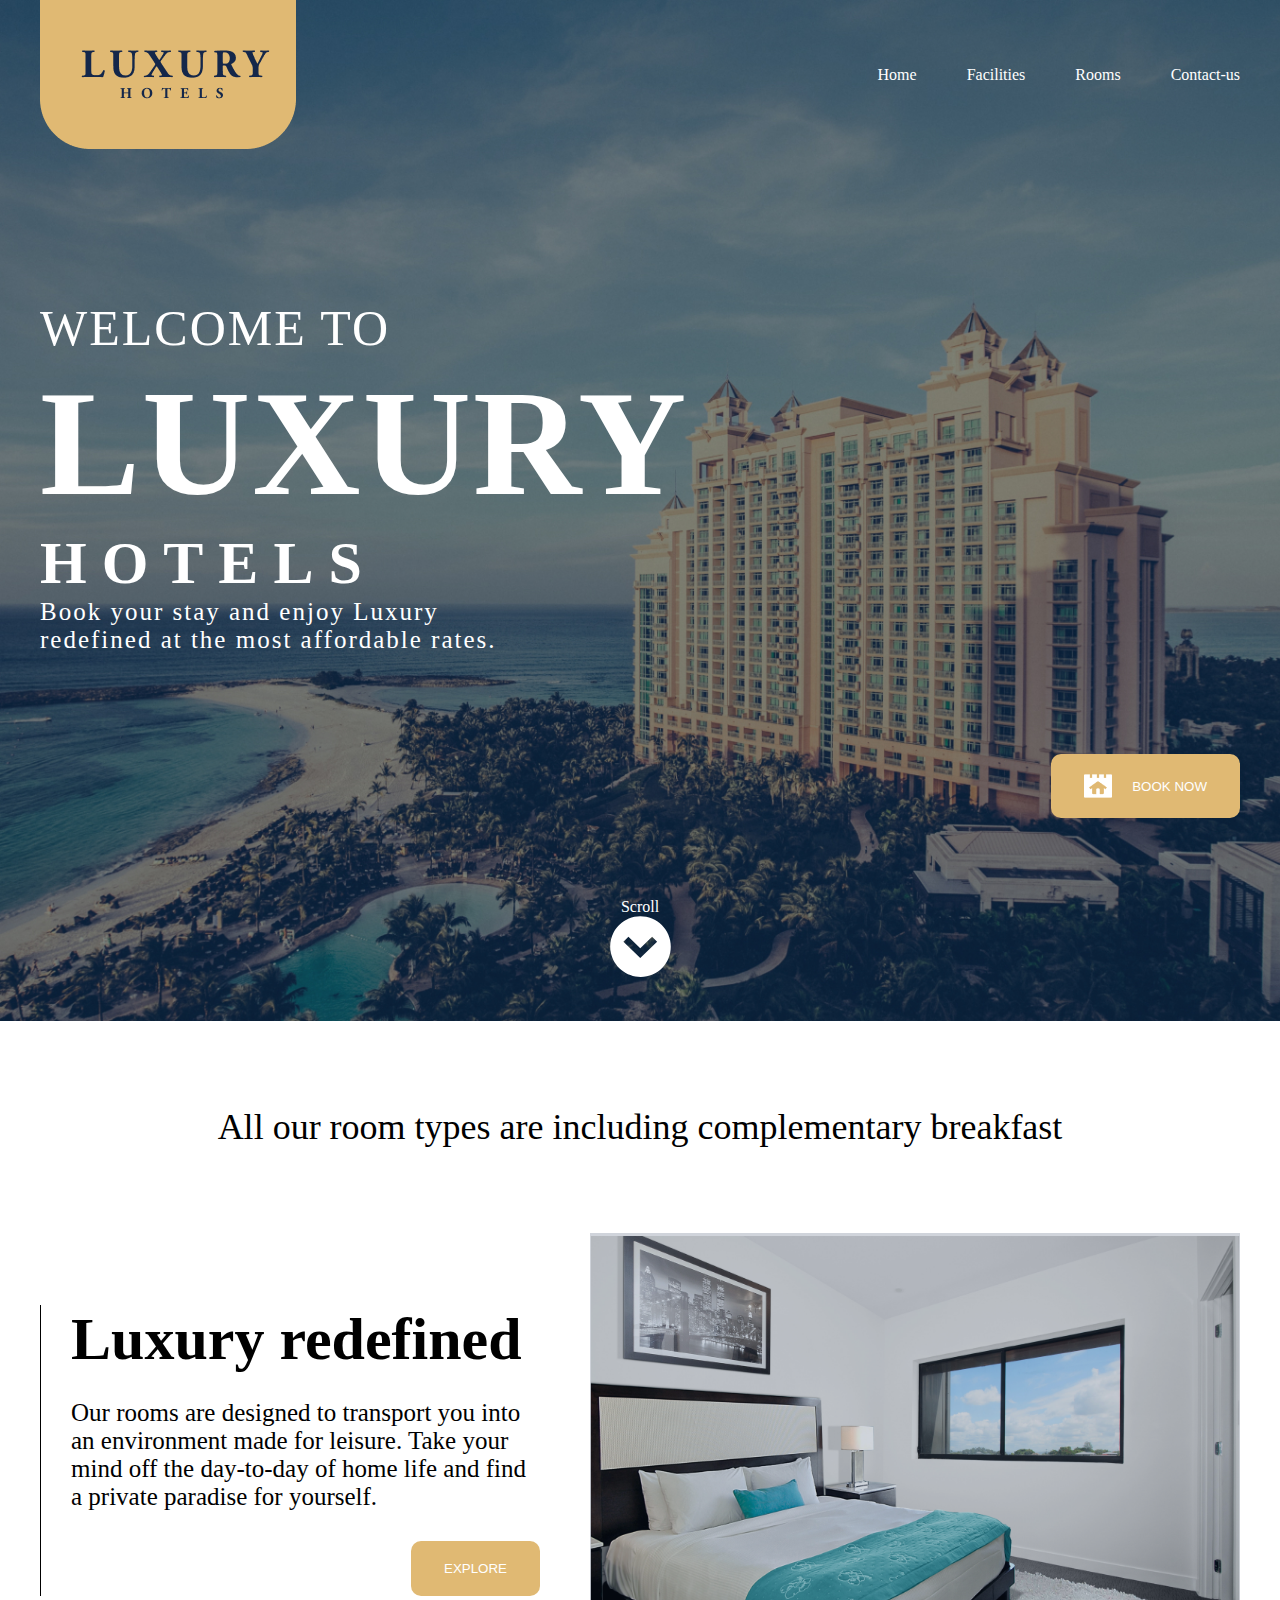
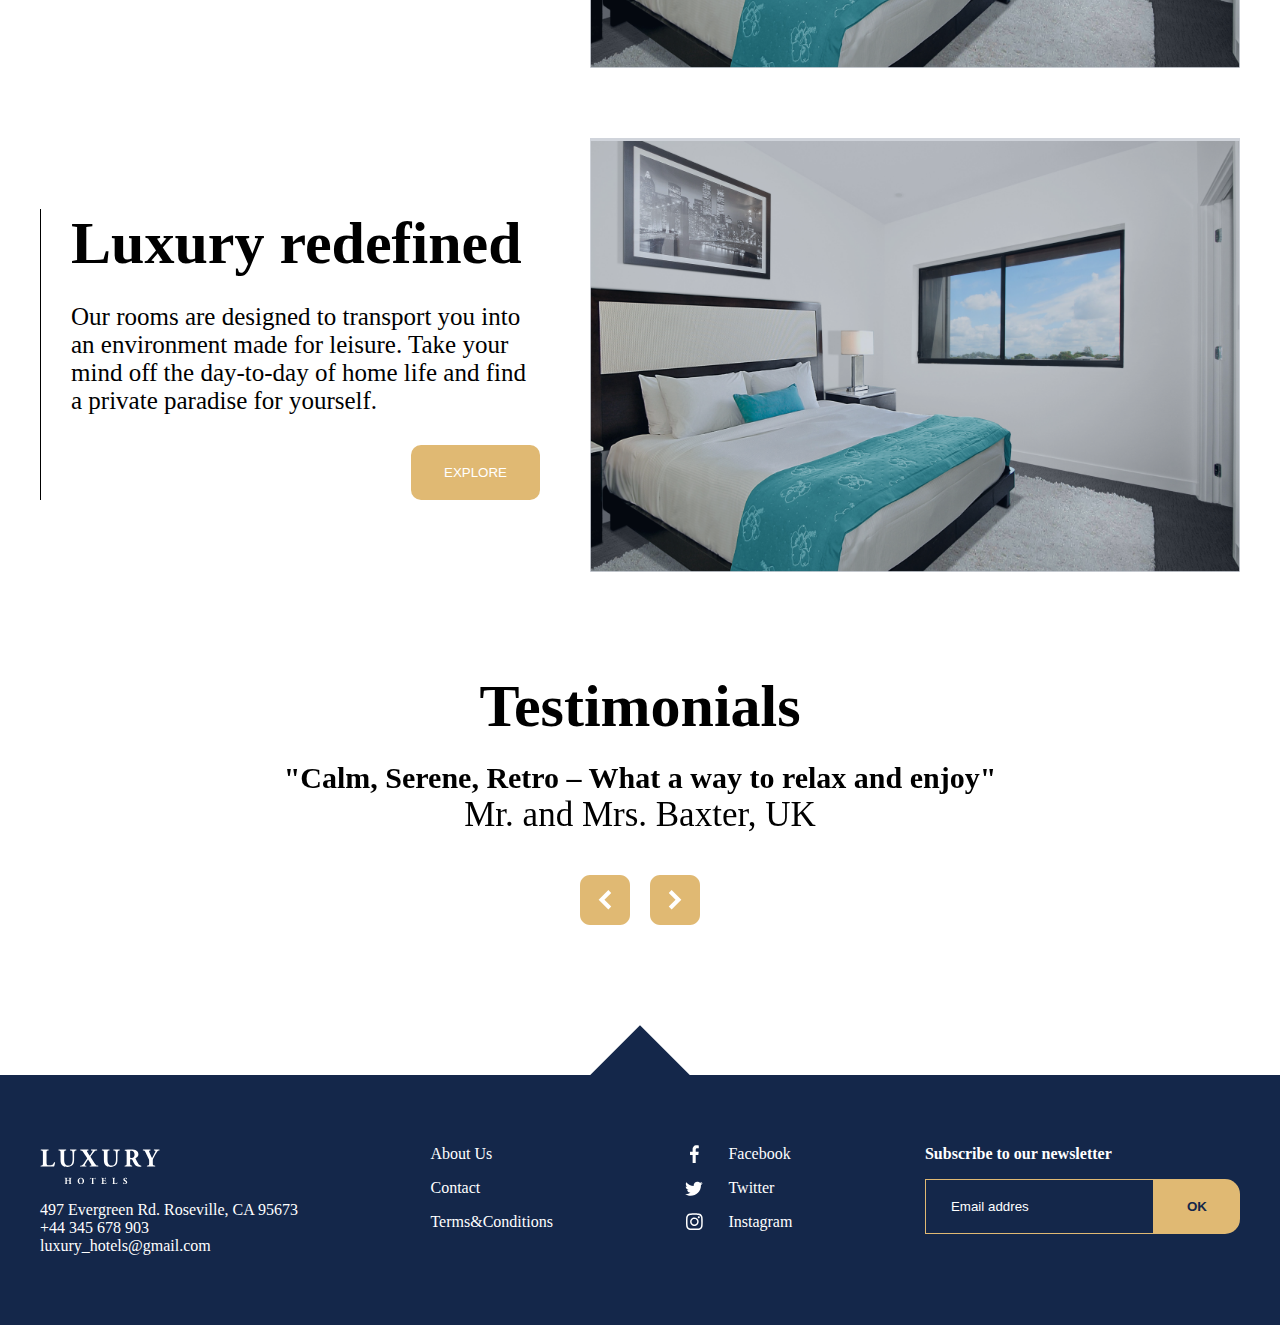
<file: index.html>
<!DOCTYPE html>
<html lang="en">

<head>
    <meta charset="UTF-8">
    <meta name="viewport" content="width=device-width, initial-scale=1.0">
    <title>Document</title>
    <link rel="stylesheet" href="https://cdn.jsdelivr.net/npm/swiper@11/swiper-bundle.min.css" />
    <link rel="stylesheet" href="style.css">
</head>

<body>



    <header class="header">
        <div class="container">
            <div class="wrap">

                <img src="./img/logo 2 (4).png" alt="">
                <div class="menu">
                    <a href="index.html">Home</a>
                    <a href="facilities.html">Facilities</a>
                    <a href="rooms.html">Rooms</a>
                    <a href="contact.html">Contact-us</a>
                </div>
            </div>

            <div class="box">
                <h2>WELCOME TO</h2>
                <h1>LUXURY</h1>
                <h3>HOTELS</h3>
                <p>Book your stay and enjoy Luxury <br> redefined at the most affordable rates.</p>
            </div>
            <div class="inner">
                <button class="btn">
                    <img src="./img/icon.home (2).png" alt="">
                    BOOK NOW
                </button>
                <div>

                    <p>Scroll</p>
                    <img src="./img/Subtraction 2 (1).svg" alt="">
                </div>



            </div>
        </div>
    </header>



    <section class="section">
        <div class="container">
            <h4 class="title1">All our room types are including complementary breakfast</h4>

            <div class="wrap1">
                <div class="box1">
                    <h3>Luxury redefined</h3>
                    <p>Our rooms are designed to transport
                        you into an environment made for leisure.
                        Take your mind off the day-to-day of home
                        life and find a private paradise for yourself.</p>
                    <button class="btn">EXPLORE</button>
                </div>
                <img src="./img/Group 83.png" alt="" class="img1">
            </div>


            <div class="wrap1">
                <div class="box1">
                    <h3>Luxury redefined</h3>
                    <p>Our rooms are designed to transport
                        you into an environment made for leisure.
                        Take your mind off the day-to-day of home
                        life and find a private paradise for yourself.</p>
                    <button class="btn">EXPLORE</button>
                </div>
                <img src="./img/Group 83.png" alt="" class="img1">
            </div>


        </div>
    </section>


    <section class="section2">
        <div class="container">
            <div class="wrap2">
                <h3>Testimonials</h3>

                <div class="swiper">

                    <div class="swiper-wrapper">

                        <div class="swiper-slide">
                            <h4>"Calm, Serene, Retro – What a way to relax and enjoy"</h4>
                            <p> Mr. and Mrs. Baxter, UK</p>
                        </div>


                        <div class="swiper-slide">
                            <h4>"Calm, Serene, Retro – What a way to relax and enjoy"</h4>
                            <p> Mr. and Mrs. Baxter, UK</p>
                        </div>


                        <div class="swiper-slide">
                            <h4>"Calm, Serene, Retro – What a way to relax and enjoy"</h4>
                            <p> Mr. and Mrs. Baxter, UK</p>
                        </div>




                    </div>

        

                </div>


                <div class="btns2">
                    <img class="swiper-button-prev" src="./img/Group 40.svg" alt="">
                    <img class="swiper-button-next" src="./img/Group 39.svg" alt="">
                </div>
            </div>
        </div>
    </section>

    <div class="icon">

    </div>
    <footer class="footer">
        <div class="container">
            <div class="footer-wrap">
                <div>
                    <img class="footer-logo" src="./img/Group 35.svg" alt="">
                    <p>497 Evergreen Rd. Roseville, CA 95673 <br>
                        +44 345 678 903 <br>
                        luxury_hotels@gmail.com</p>
                </div>

                <div>
                    <a href="">About Us</a>
                    <a href="">Contact</a>
                    <a href="">Terms&Conditions</a>
                </div>

                <div>
                    <a href=""><img src="./img/Path 38.svg" alt="">Facebook</a>
                    <a href=""><img src="./img/Path 39.svg" alt="">Twitter</a>
                    <a href=""><img src="./img/Path 40.svg" alt="">Instagram</a>
                </div>

                <div>
                    <b>Subscribe to our newsletter</b>

                    <form action="">
                        <input placeholder="Email addres" type="text">
                        <button class="btn">OK</button>
                    </form>

                </div>
            </div>
        </div>
    </footer>

    <script src="https://cdn.jsdelivr.net/npm/swiper@11/swiper-bundle.min.js"></script>
    <script src="script.js"></script>
</body>

</html>
</file>
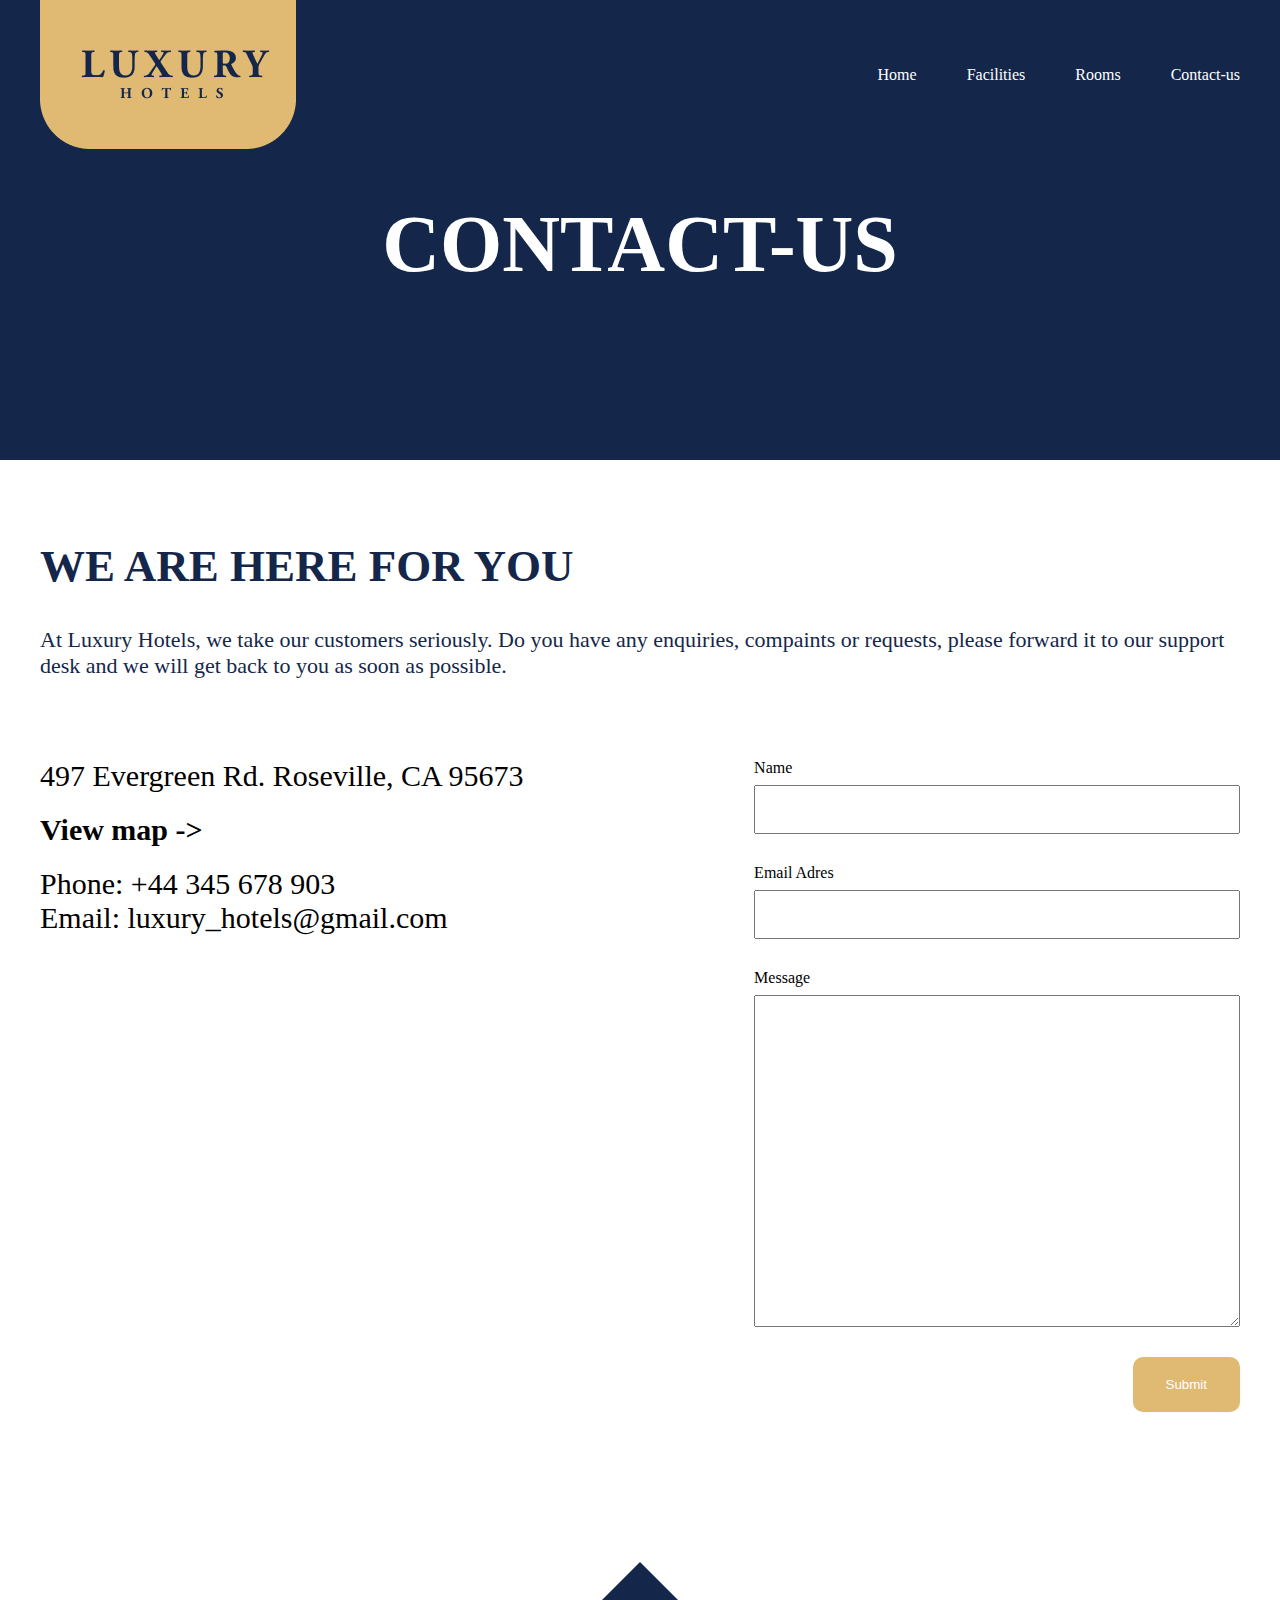
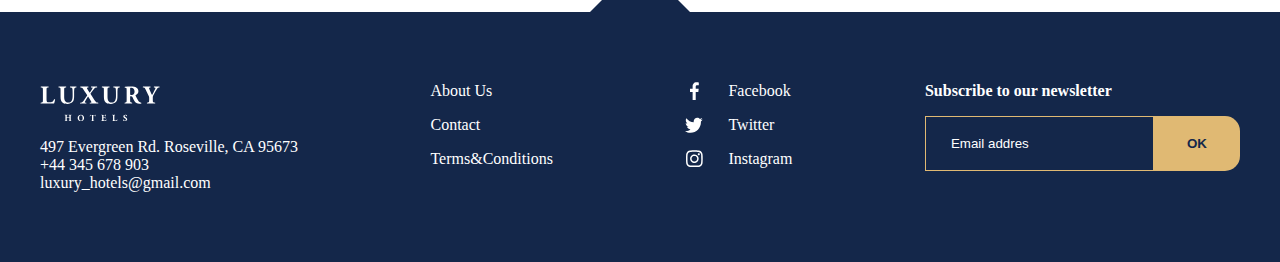
<file: contact.html>
<!DOCTYPE html>
<html lang="en">

<head>
    <meta charset="UTF-8">
    <meta name="viewport" content="width=device-width, initial-scale=1.0">
    <title>Document</title>
    <link rel="stylesheet" href="style.css">
</head>

<body>



    <header class="header header4">
        <div class="container">
            <div class="wrap">

                <img src="./img/logo 2 (4).png" alt="">
                <div class="menu">
                    <a href="index.html">Home</a>
                    <a href="facilities.html">Facilities</a>
                    <a href="rooms.html">Rooms</a>
                    <a href="contact.html">Contact-us</a>
                </div>
            </div>

            <h2 class="title">CONTACT-US</h2>
        </div>
    </header>


    <section class="for">
        <div class="container">
            <div class="face__title">
                <h2>WE ARE HERE FOR YOU</h2>
                <p>At Luxury Hotels, we take our customers seriously. Do you have any enquiries, compaints or requests,
                    please forward it to our support desk and we will get back to you as soon as possible.</p>
            </div>

            <div class="for__wrapper">
                <div class="for__box">
                    <p>497 Evergreen Rd. Roseville,
                        CA 95673</p>
                    <b>View map -></b>
                    <p>Phone: +44 345 678 903</p>
                    <p>Email: luxury_hotels@gmail.com</p>
                </div>
                <div class="for__form">
                    <p>Name</p>
                    <input type="text">
                    <p>Email Adres</p>
                    <input type="text">
                    <p>Message</p>
                    <textarea></textarea>
                  <button class="btn">Submit</button>
                </div>
                
            </div>
        </div>
    </section>



    <div class="icon">
    
    </div>

    <footer class="footer">
        <div class="container">
            <div class="footer-wrap">
                <div>
                    <img class="footer-logo" src="./img/Group 35.svg" alt="">
                    <p>497 Evergreen Rd. Roseville, CA 95673 <br>
                        +44 345 678 903 <br>
                        luxury_hotels@gmail.com</p>
                </div>

                <div>
                    <a href="">About Us</a>
                    <a href="">Contact</a>
                    <a href="">Terms&Conditions</a>
                </div>

                <div>
                    <a href=""><img src="./img/Path 38.svg" alt="">Facebook</a>       
                    <a href=""><img src="./img/Path 39.svg" alt="">Twitter</a>
                    <a href=""><img src="./img/Path 40.svg" alt="">Instagram</a>
                </div>

                <div>
                    <b>Subscribe to our newsletter</b>

                    <form action="">
                        <input placeholder="Email addres" type="text">
                        <button class="btn">OK</button>
                    </form>
                    
                </div>
            </div>
        </div>
    </footer>



</body>

</html>
</file>
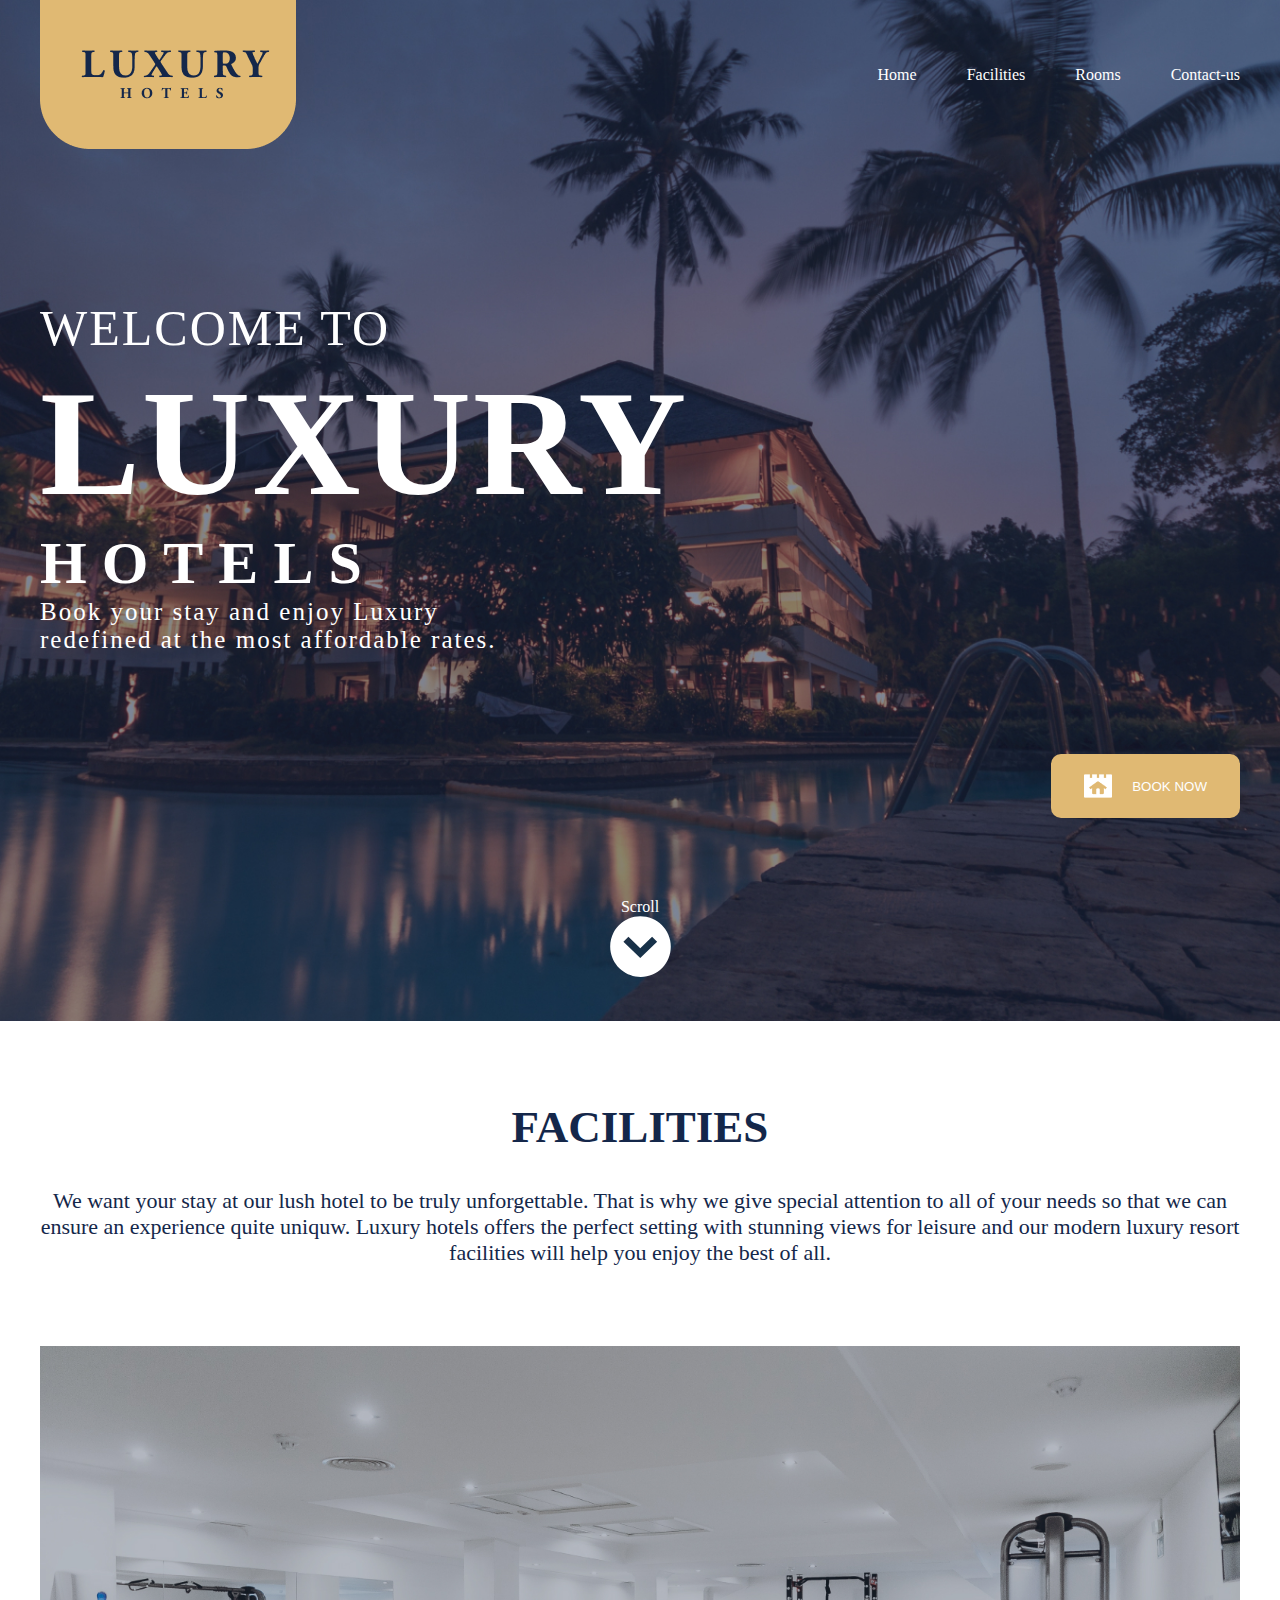
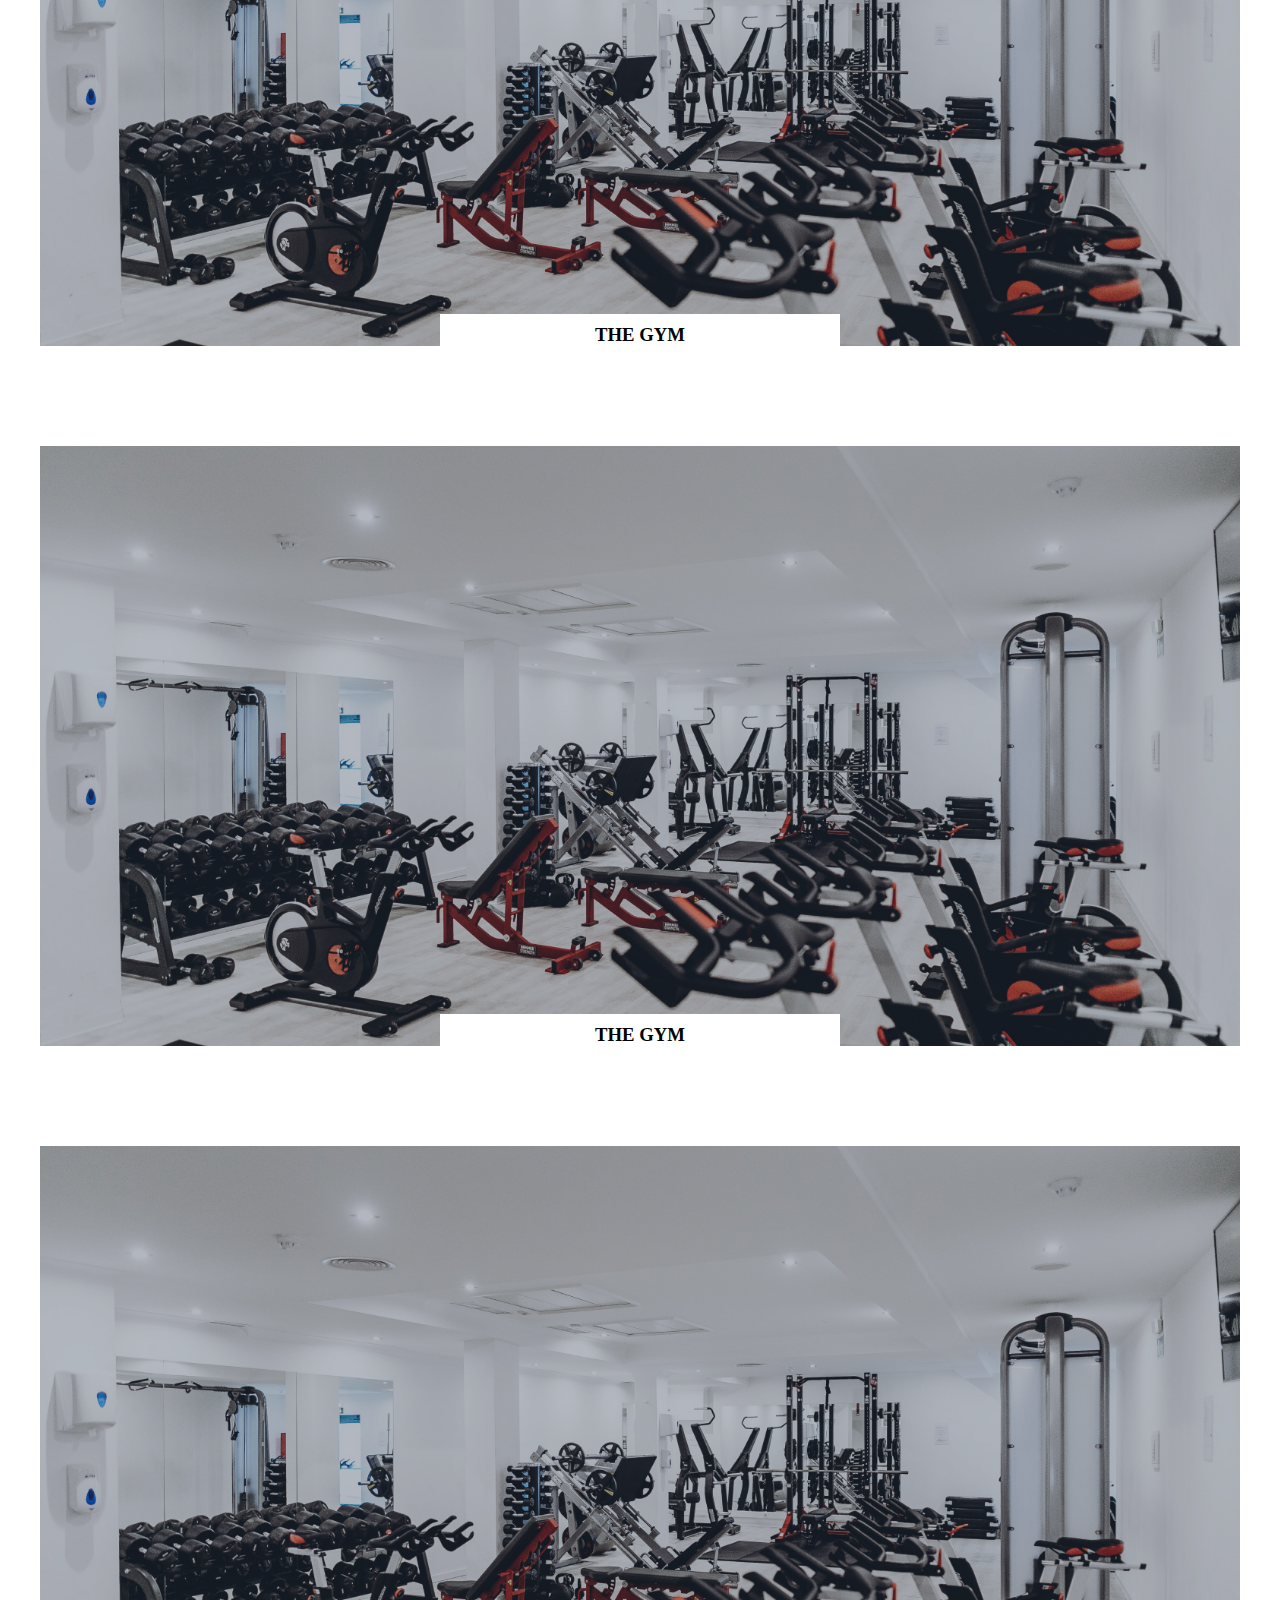
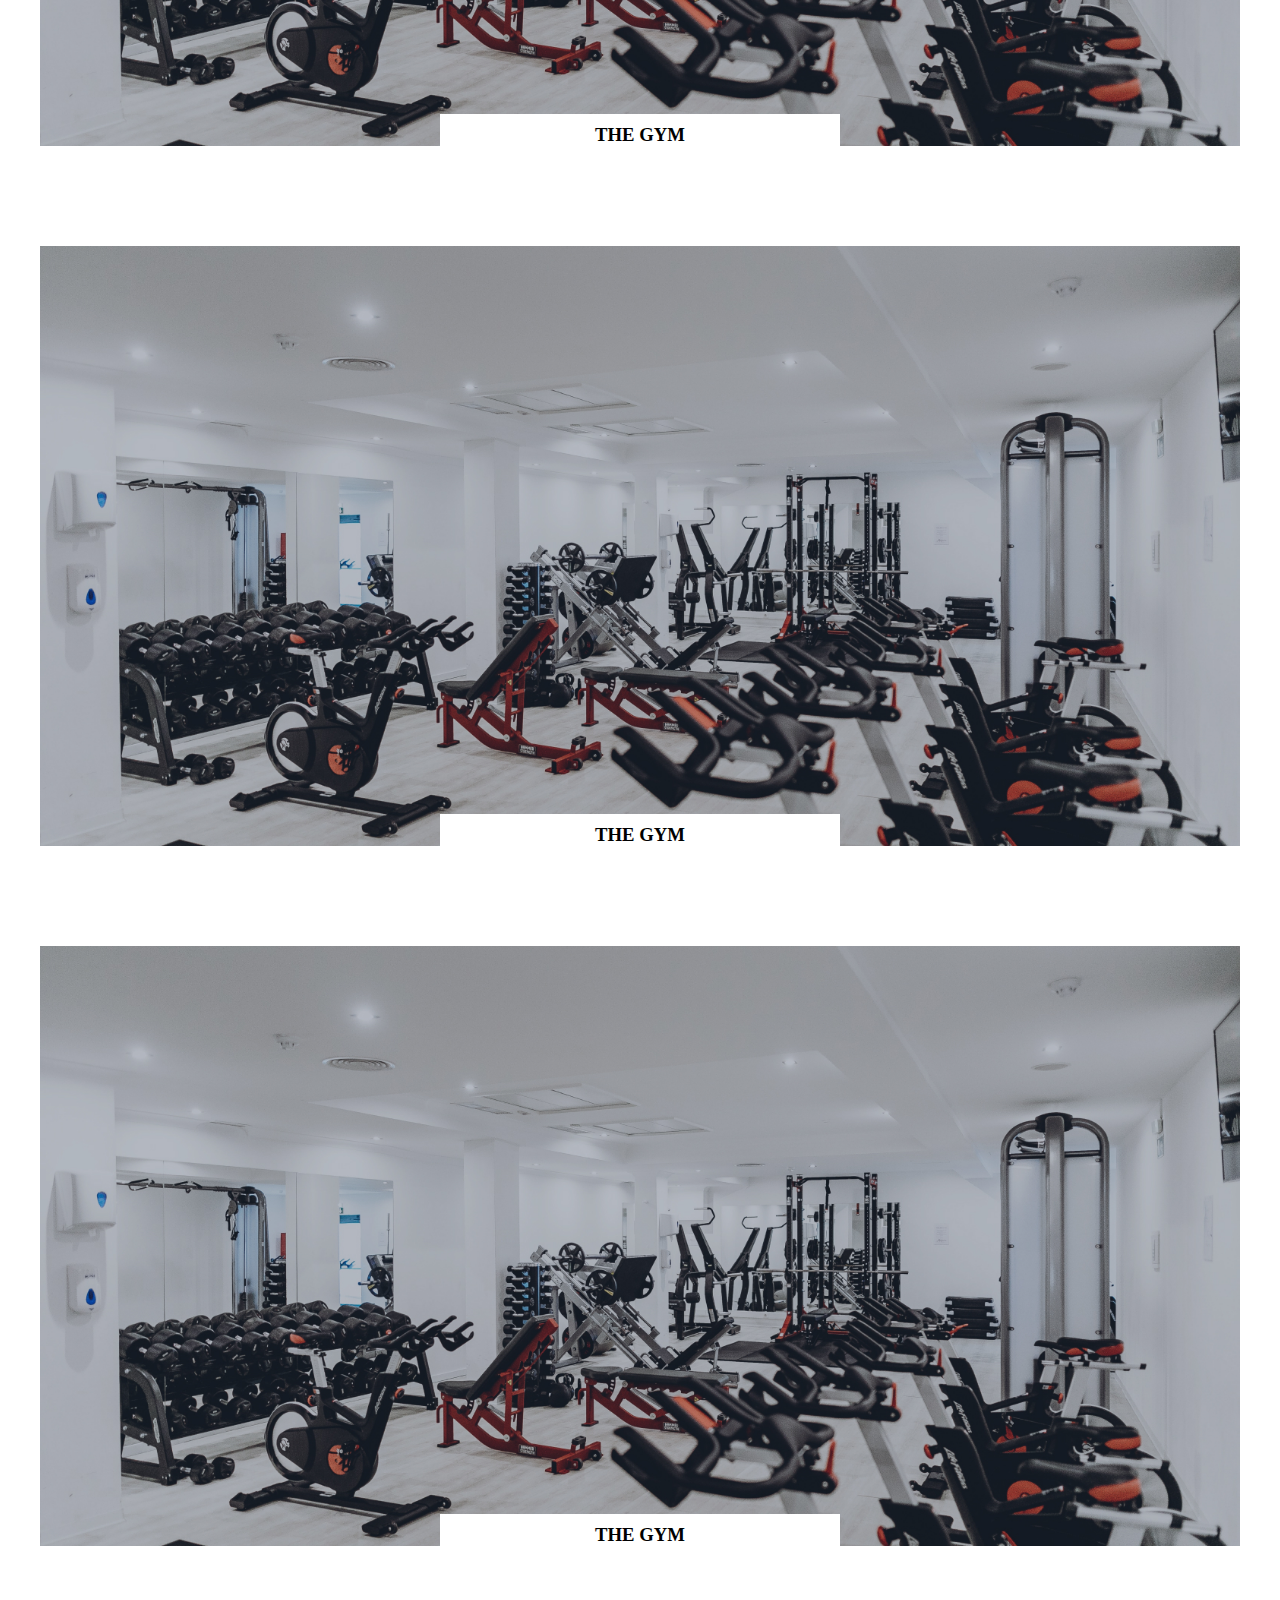
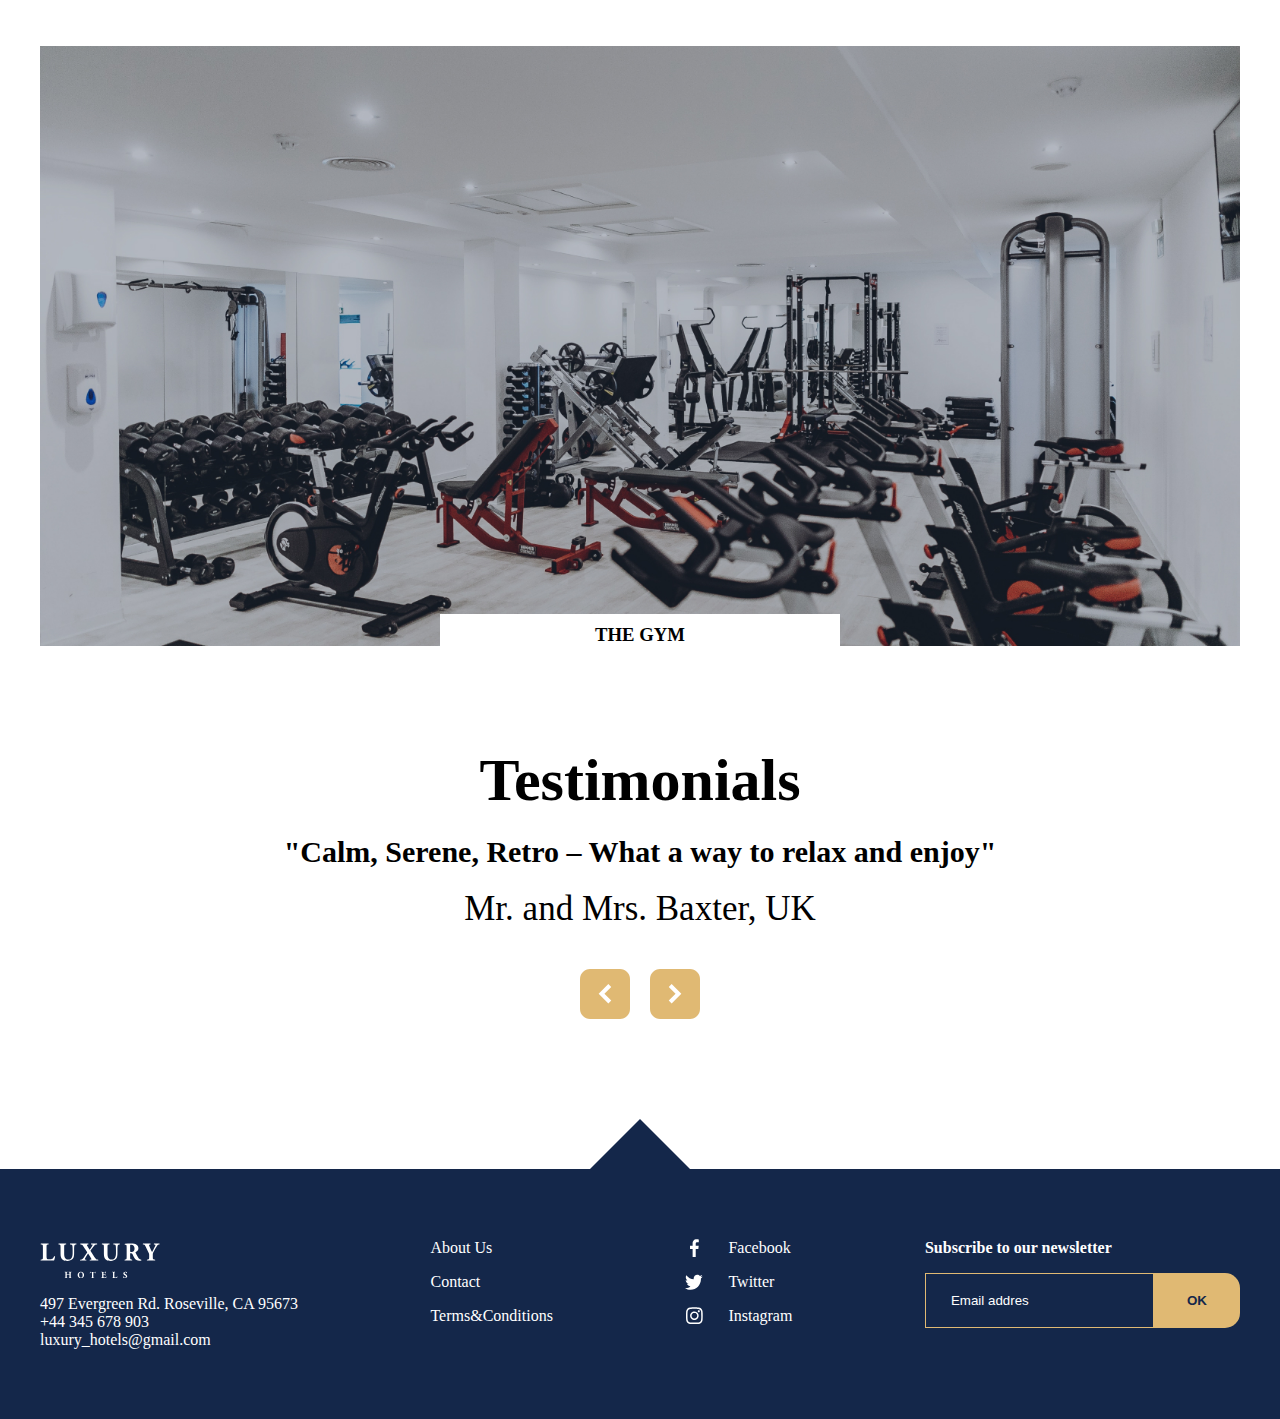
<file: facilities.html>
<!DOCTYPE html>
<html lang="en">
<head>
    <meta charset="UTF-8">
    <meta name="viewport" content="width=device-width, initial-scale=1.0">
    <title>Document</title>
    <link rel="stylesheet" href="style.css">
</head>
<body>




    <header class="header header2">
        <div class="container">
         <div class="wrap">
 
             <img src="./img/logo 2 (4).png" alt="">
             <div class="menu">
                <a href="index.html">Home</a>
                <a href="facilities.html">Facilities</a>
                <a href="rooms.html">Rooms</a>
                <a href="contact.html">Contact-us</a>
            </div>
         </div>
 
         <div class="box">
             <h2>WELCOME TO</h2>
             <h1>LUXURY</h1>
             <h3>HOTELS</h3>
             <p>Book your stay and enjoy Luxury <br> redefined at the most affordable rates.</p>
         </div>
         <div class="inner">
             <button class="btn">
                 <img src="./img/icon.home (2).png" alt="">
                 BOOK NOW
             </button>
             <div>
                 
                 <p>Scroll</p>
                 <img src="./img/Subtraction 2 (1).svg" alt="">
             </div>
             
 
             
         </div>
        </div>
     </header>




     <section class="face">
        <div class="container">
            <div class="face__title">
                <h2>FACILITIES</h2>
                <p>We want your stay at our lush hotel to be truly unforgettable.  That is why we give special attention to all of your needs so 
                    that we can ensure an experience quite uniquw. Luxury hotels offers the perfect setting with stunning views for leisure
                    and our modern luxury resort facilities will help you enjoy the best of all. </p>
            </div>

            <div class="face__wrapper">
                <div class="face__card">
                    <img src="./img/Group 42.jpg" alt="">
                    <h3>THE GYM</h3>
                </div>

                <div class="face__card">
                    <img src="./img/Group 42.jpg" alt="">
                    <h3>THE GYM</h3>
                </div>

                <div class="face__card">
                    <img src="./img/Group 42.jpg" alt="">
                    <h3>THE GYM</h3>
                </div>

                <div class="face__card">
                    <img src="./img/Group 42.jpg" alt="">
                    <h3>THE GYM</h3>
                </div>

                <div class="face__card">
                    <img src="./img/Group 42.jpg" alt="">
                    <h3>THE GYM</h3>
                </div>

                <div class="face__card">
                    <img src="./img/Group 42.jpg" alt="">
                    <h3>THE GYM</h3>
                </div>
            </div>
        </div>
     </section>

     <section class="section2">
        <div class="container">
            <div class="wrap2">
                <h3>Testimonials</h3>
                <h4>"Calm, Serene, Retro – What a way to relax and enjoy"</h4>
                <p> Mr. and Mrs. Baxter, UK</p>
                <div class="btns2">
                    <img src="./img/Group 40.svg" alt="">
                    <img src="./img/Group 39.svg" alt="">
                </div>
            </div>
        </div>
    </section>

    <div class="icon">
    
    </div>

    <footer class="footer">
        <div class="container">
            <div class="footer-wrap">
                <div>
                    <img class="footer-logo" src="./img/Group 35.svg" alt="">
                    <p>497 Evergreen Rd. Roseville, CA 95673 <br>
                        +44 345 678 903 <br>
                        luxury_hotels@gmail.com</p>
                </div>

                <div>
                    <a href="">About Us</a>
                    <a href="">Contact</a>
                    <a href="">Terms&Conditions</a>
                </div>

                <div>
                    <a href=""><img src="./img/Path 38.svg" alt="">Facebook</a>       
                    <a href=""><img src="./img/Path 39.svg" alt="">Twitter</a>
                    <a href=""><img src="./img/Path 40.svg" alt="">Instagram</a>
                </div>

                <div>
                    <b>Subscribe to our newsletter</b>

                    <form action="">
                        <input placeholder="Email addres" type="text">
                        <button class="btn">OK</button>
                    </form>
                    
                </div>
            </div>
        </div>
    </footer>




  

</body>
</html>
</file>
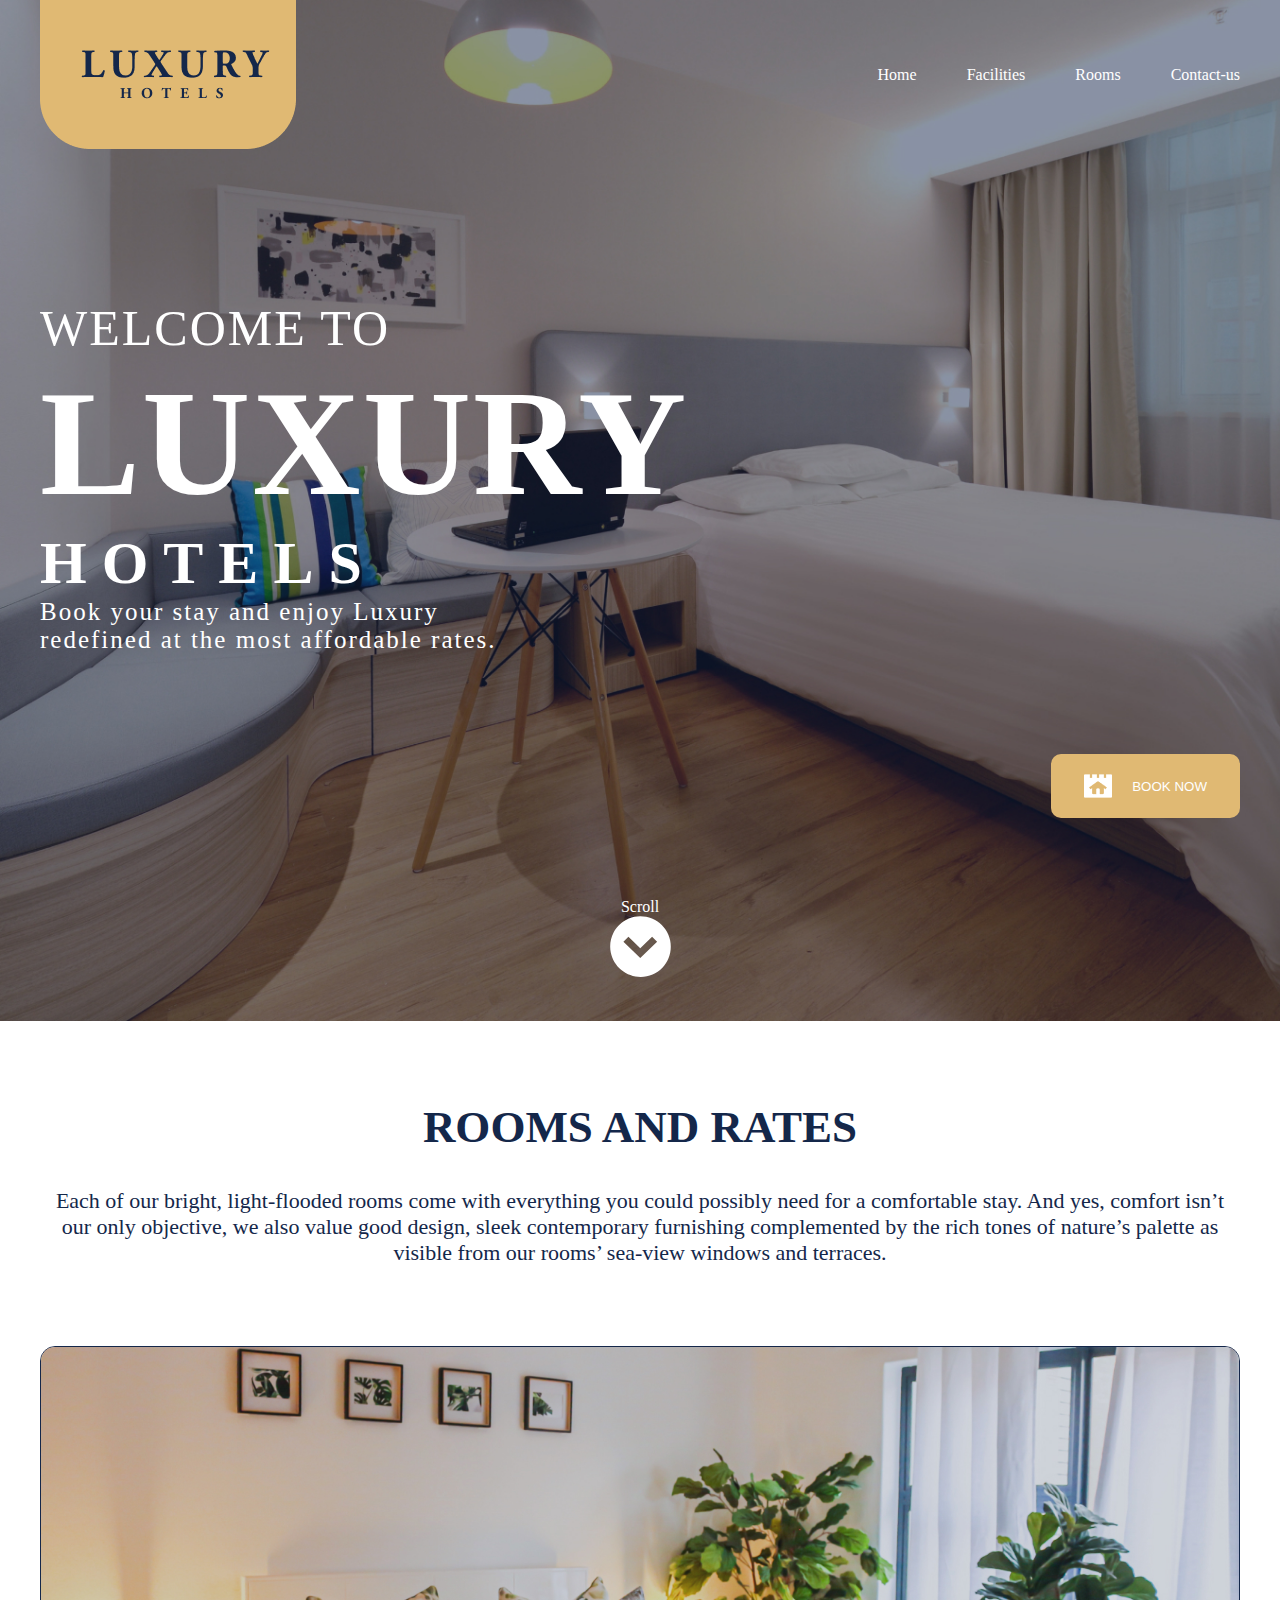
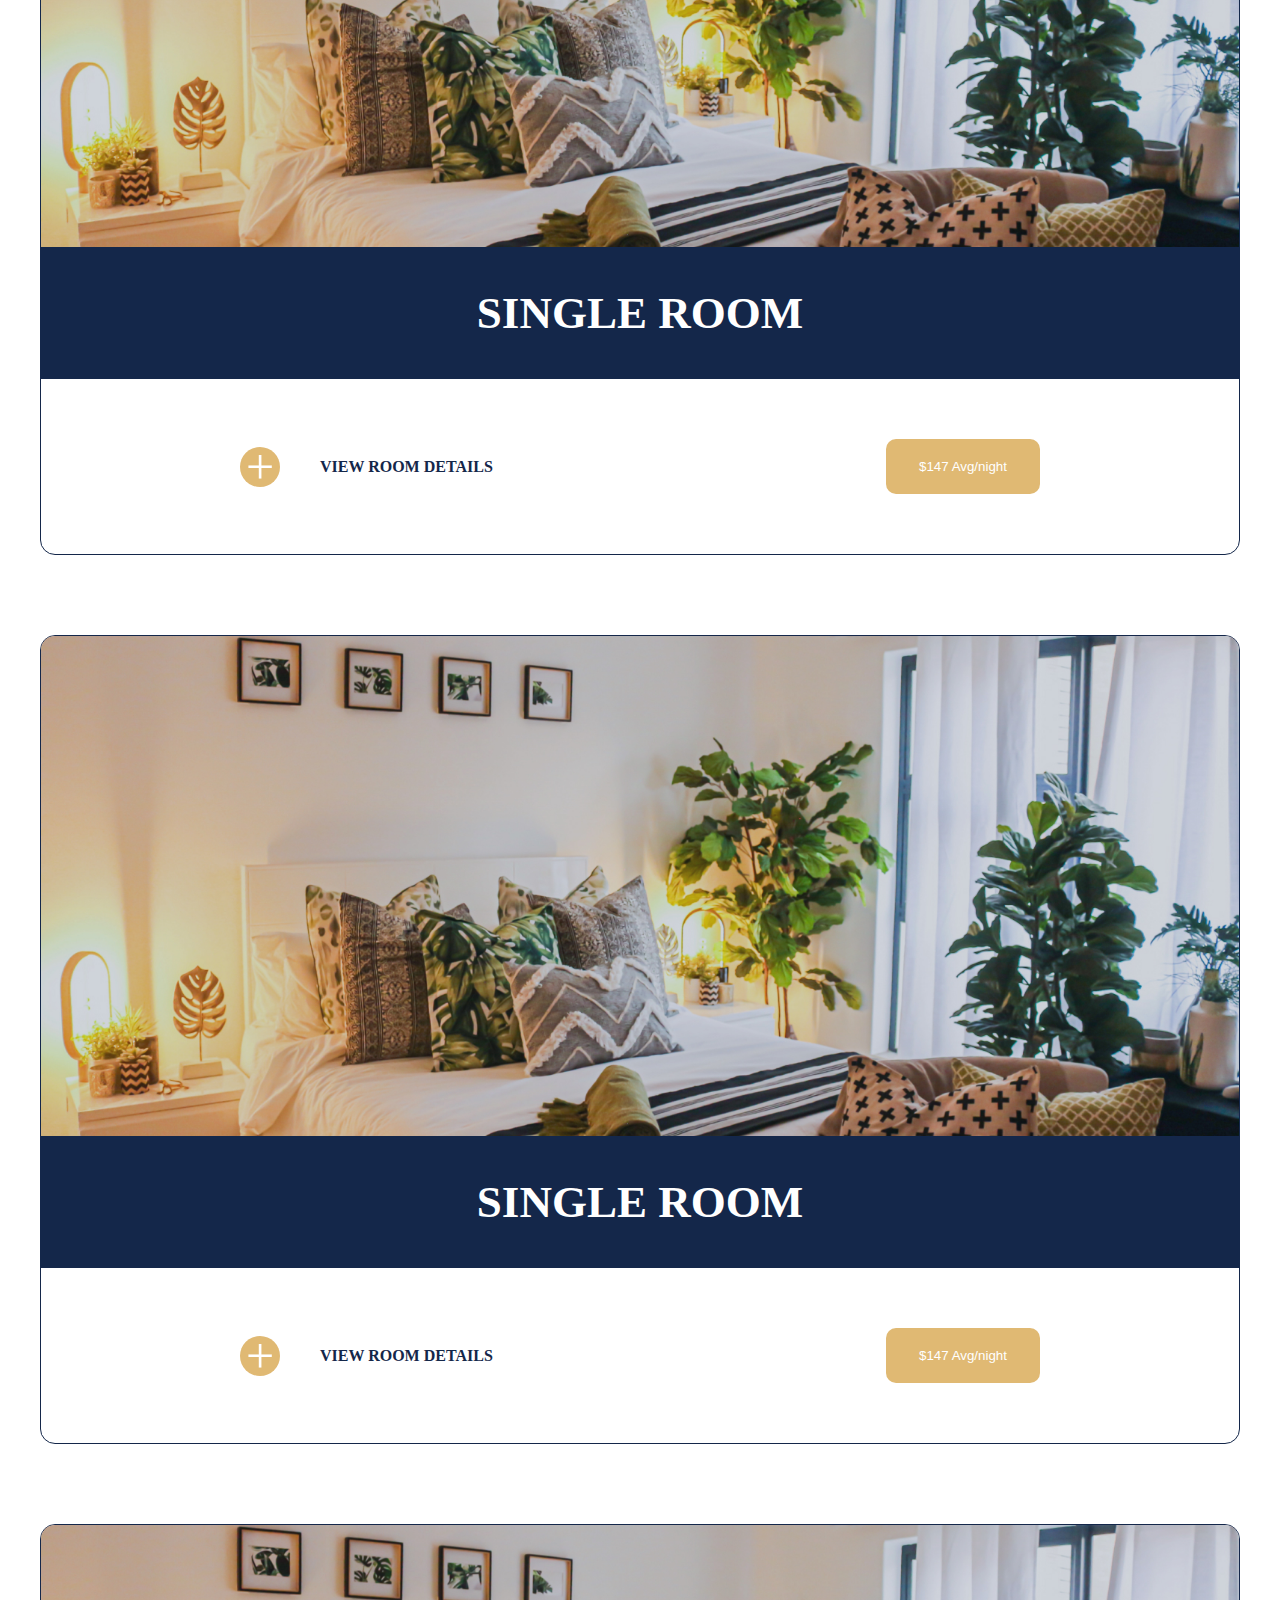
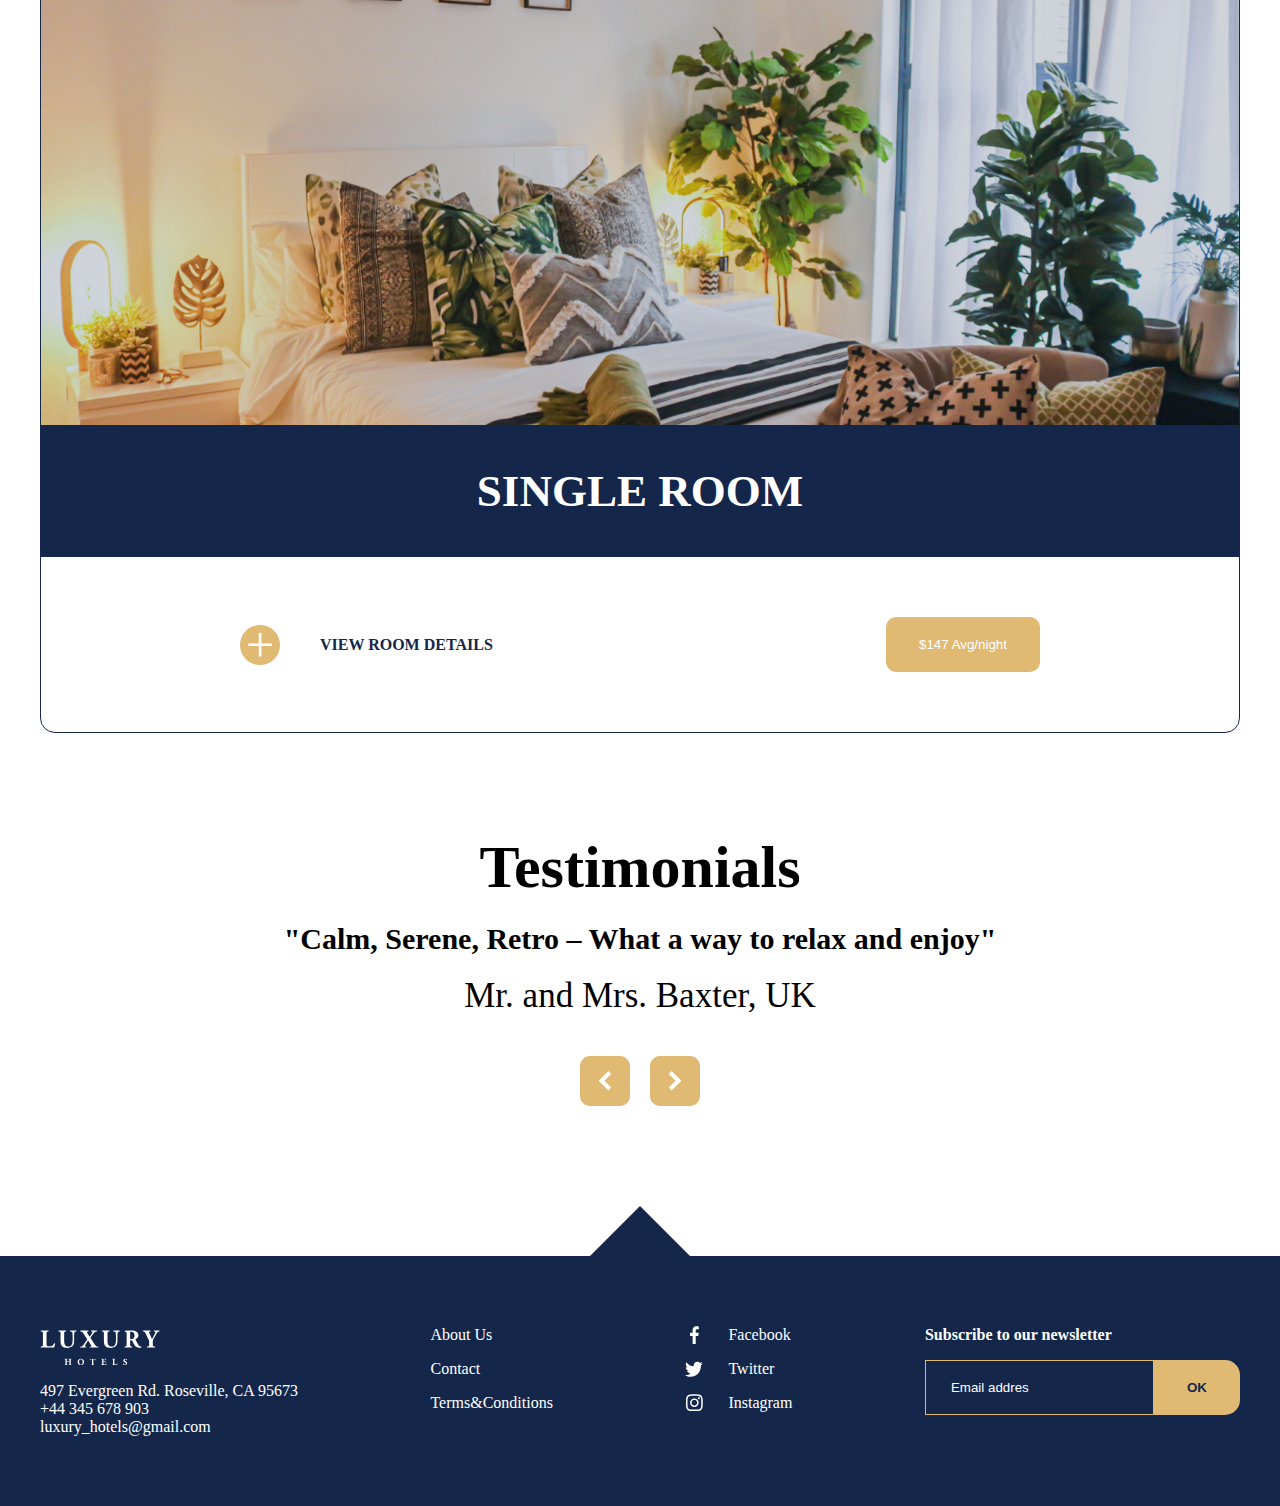
<file: rooms.html>
<!DOCTYPE html>
<html lang="en">
<head>
    <meta charset="UTF-8">
    <meta name="viewport" content="width=device-width, initial-scale=1.0">
    <title>Document</title>
    <link rel="stylesheet" href="style.css">
</head>
<body>


    <header class="header header3">
        <div class="container ">
         <div class="wrap">
 
             <img src="./img/logo 2 (4).png" alt="">
             <div class="menu">
                <a href="index.html">Home</a>
                <a href="facilities.html">Facilities</a>
                <a href="rooms.html">Rooms</a>
                <a href="contact.html">Contact-us</a>
            </div>
         </div>
 
         <div class="box">
             <h2>WELCOME TO</h2>
             <h1>LUXURY</h1>
             <h3>HOTELS</h3>
             <p>Book your stay and enjoy Luxury <br> redefined at the most affordable rates.</p>
         </div>
         <div class="inner">
             <button class="btn">
                 <img src="./img/icon.home (2).png" alt="">
                 BOOK NOW
             </button>
             <div>
                 
                 <p>Scroll</p>
                 <img src="./img/Subtraction 2 (1).svg" alt="">
             </div>
             
 
             
         </div>
        </div>
     </header>


     <section class="rooms">
        <div class="container">
            <div class="face__title">
                <h2>ROOMS AND RATES</h2>
                <p>Each of our bright, light-flooded rooms come with everything you could possibly need for a comfortable stay. And yes, 
                    comfort isn’t our only objective, we also value good design, sleek contemporary furnishing complemented 
                    by the rich tones of nature’s palette as visible from our rooms’ sea-view windows and terraces. </p>
            </div>

            <div class="rooms__wrapper">
                <div class="rooms__card">
                    <img src="./img/Group 63.jpg" alt="">
                     <h3>SINGLE ROOM</h3>

                     <div>
                        <p>+</p>
                        <h4>VIEW ROOM DETAILS</h4>
                        <button class="btn">$147  Avg/night</button>
                     </div>
                </div>

                <div class="rooms__card">
                    <img  src="./img/Group 63.jpg" alt="">
                     <h3>SINGLE ROOM</h3>

                     <div>
                        <p>+</p>
                        <h4>VIEW ROOM DETAILS</h4>
                        <button class="btn">$147  Avg/night</button>
                     </div>
                </div>
                
                <div  class="rooms__card">
                    <img src="./img/Group 63.jpg" alt="">
                     <h3>SINGLE ROOM</h3>

                     <div>
                        <p>+</p>
                        <h4>VIEW ROOM DETAILS</h4>
                        <button class="btn">$147  Avg/night</button>
                     </div>
                </div>
            </div>
        </div>
     </section>

     <section class="section2">
        <div class="container">
            <div class="wrap2">
                <h3>Testimonials</h3>
                <h4>"Calm, Serene, Retro – What a way to relax and enjoy"</h4>
                <p> Mr. and Mrs. Baxter, UK</p>
                <div class="btns2">
                    <img src="./img/Group 40.svg" alt="">
                    <img src="./img/Group 39.svg" alt="">
                </div>
            </div>
        </div>
    </section>

     <div class="icon">
    
     </div>
         <footer class="footer">
             <div class="container">
                 <div class="footer-wrap">
                     <div>
                         <img class="footer-logo" src="./img/Group 35.svg" alt="">
                         <p>497 Evergreen Rd. Roseville, CA 95673 <br>
                             +44 345 678 903 <br>
                             luxury_hotels@gmail.com</p>
                     </div>
     
                     <div>
                         <a href="">About Us</a>
                         <a href="">Contact</a>
                         <a href="">Terms&Conditions</a>
                     </div>
     
                     <div>
                         <a href=""><img src="./img/Path 38.svg" alt="">Facebook</a>       
                         <a href=""><img src="./img/Path 39.svg" alt="">Twitter</a>
                         <a href=""><img src="./img/Path 40.svg" alt="">Instagram</a>
                     </div>
     
                     <div>
                         <b>Subscribe to our newsletter</b>
     
                         <form action="">
                             <input placeholder="Email addres" type="text">
                             <button class="btn">OK</button>
                         </form>
                         
                     </div>
                 </div>
             </div>
         </footer>




    



</body>
</html>
</file>
<file: style.css>
*{
    padding:0;
    margin: 0;
}
.container{
    max-width: 1200px;
    margin: 0 auto;
    padding: 0 15px;
}
.wrap{
    display: flex;
    align-items: center;
    justify-content: space-between;

    @media (max-width: 700px) {
        flex-direction: column;
        gap: 30px;
    }

}
.menu{
    gap: 50px;
    display: flex;
    a{
        text-decoration: none;
        color: white;
    }

    @media (max-width: 500px) {
      gap: 40px;

    }

}


.header{
    background-image: url(./img/bg1.jpg);
    background-repeat: no-repeat;
    background-size: cover;
    color: white;
    background-position: center;
    color: white;
    padding-bottom: 40px;
}
.box{
    margin: 150px 0 100px;
    h2{
        font-weight: 300;
        font-size: 50px;
        letter-spacing: 2px;

        @media (max-width: 500px) {
            font-size: 40px;
        }
    }
    h1{
        font-family: 'Times New Roman', Times, serif;
        font-size: 150px;
        letter-spacing: 2px;

        @media (max-width: 700px) {
            font-size: 110px;
        }

        @media (max-width: 520px) {
            font-size: 60px;
        }
    }
    h3{
        font-size: 60px;
        font-family: 'Times New Roman', Times, serif;
        letter-spacing: 15px;
    }
    p{
        font-size: 25px;
        letter-spacing: 2px;
    }
}
.inner{
    display: flex;
    flex-direction: column;
    align-items: center;
    justify-content: center;
    gap: 80px;
    text-align: center;
}
.btn{
    background-color:  #E0B973;
    color: white;
    border: none;
    padding: 20px 33px;
    border-radius: 10px;
    display: flex;
    align-items: center;
    gap: 20px;
}
.header2{
    background-image: url(./img/bg2\ \(2\).jpg);
}
.header3{
    background-image: url(./img/bg3.jpg);
}
.header4{
    background-image: none;
    background-color: #14274A;
    /* background-color: blue; */
}

.title {
    font-size: 80px;
    text-align: center;
    padding-top: 50px;
    padding-bottom: 130px;

    @media (max-width: 500px) {
        font-size: 50px;
    }
}
.wrap1{
    display: flex;
    gap: 50px;
    align-items: center;
    margin-bottom: 70px;
    @media (max-width: 1000px) {
        flex-direction: column;
    }
    
}
.img1{
    max-width: 650px;
    width: 100%;
    
}
.box1{
    border-left: 1px solid black;
    padding-left: 30px;
    h3{
        font-size: 60px;
        @media (max-width: 500px) {
            font-size: 45px;
        }
    }
    p{
        font-size: 25px;
        padding: 25px 0 30px;
    }
}
.title1{
    text-align: center;
    font-size: 36px;
    font-weight: 400;
    padding: 85px 0;
}
.wrap2{
    max-width: 800px;
    width: 100%;
    margin: 0 auto;
    text-align: center;

    display: flex;
    flex-direction: column;
    align-items: center;
    gap: 20px;

    h3{
        font-size: 60px;
        @media (max-width: 500px) {
            font-size: 40px;
        }
    }
    h4{
        font-size: 30px;
        @media (max-width: 500px) {
            font-size: 20px;
        }
    }
    p{
        font-size: 35px;
    }
}
.btns2{
    gap: 20px;
    display: flex;
}
.section2{
    margin: 100px 0;
}
.footer{
    background-color: #14274A;
    color: white;
    padding: 70px 0;
}
.footer-wrap{
    display: flex;
    justify-content: space-between;
    gap: 50px;
    flex-wrap: wrap;

    div{
        display: flex;
        flex-direction: column;
        gap: 16px;

        a{
            color: white;
            text-decoration: none;
            display: flex;
            align-items: center;
            gap: 25px;

            img{
                width: 18px;
                height: 18px;
                object-fit: contain;
            }


        }
    }
}
form{
    display: flex;
    
    input{
        padding: 15px 25px;
        color: white;
        border: 1px solid #E0B973;
        background: none;

        &::placeholder{
            color: white;
        }
    }
    .btn{
        border-radius: 0 15px 15px 0;
        color: #14274A;
        font-weight: 600;
    }
}
.footer-logo{
   max-width: 120px;
   width: 100%;

}
.icon{
    width: 100px;
    height: 50px;
    background-color: #14274A;
    clip-path: polygon(50% 0%, 0% 100%, 100% 100%);
    margin: 0 auto;
}
.face {

}
.container {

}
.face__title {
    text-align: center;
    color: #14274A;
    padding: 80px 0;

    h2{
        margin-bottom: 35px;
        font-size: 45px;
        font-weight: 700;
        text-transform: uppercase;
        font-family: 'Times New Roman', Times, serif;
    }
    p{
        font-size: 22px;
    }
}
.face__wrapper {
    display: flex;
    flex-direction: column;
    gap: 100px;
}
.face__card {

    display: flex;
    justify-content: center;

    position: relative;


    img{
        width: 100%;
        height: 600px;
        object-fit: cover;

        @media (max-width:800px) {
            height: 400px;
        }
    }
    h3{
        position: absolute;
        bottom: 0;
        background-color: white;
        max-width: 400px;
        width: 100%;
        text-align: center;

        padding-top: 10px;
        


    }
}
.rooms {
}
.container {
}
.face__title {
}
.rooms__wrapper {
    gap: 80px;
    display: flex;
    flex-direction: column;
   
}
.rooms__card {

    border: 1px solid #14274A ;
    border-radius: 15px;
    overflow: hidden;

    display: flex;
    flex-direction: column;

    img{
        width: 100%;
        height: 500px;
        object-fit: cover;

        @media (max-width: 800px) {
            height: 350px;
        }
    }

    h3{
        color: white;
        background-color: #14274A;
        font-size: 45px;
        padding: 40px 0;
        text-align: center;

        @media (max-width: 800px) {
            font-size: 30px;
        }
    }

    div{
        flex-wrap: wrap;
        display: flex;
        justify-content: space-around;
        padding: 60px 0;
        gap: 40px;
    

        max-width: 800px;
        width: 90%;
        margin: 0 auto;
        align-items: center;

        p{
            background-color: #E0B973;
            width: 40px;
            height: 40px;
            color: white;
            border-radius: 50%;
            font-size: 50px;
            line-height: 1;

            display: flex;
            justify-content: center;
            align-items: center;
        }

        h4{
            margin-right: auto;
            color: #14274A;
        }

        
    }
}





.for {
    padding-bottom: 150px;
    .face__title{
        text-align: left;
    }
}
.container {
}
.face__title {
}
.for__wrapper {
    display: grid;
    grid-template-columns: 1fr 0.7fr;
    gap: 20px;

    @media (max-width: 700px) {
        grid-template-columns: 1fr;
    }
}
.for__box {
    p,b{
        font-size: 30px;
    }
    b{
        margin: 20px 0;
        display: block;
    }
   
}
.for__form {

    display: flex;
    flex-direction: column;

    input, textarea{
    
        padding: 15px;
        margin: 8px 0 30px;
    }
    textarea{
        height: 300px;
    }
}
.btn {
    margin-left: auto;
}

.swiper{
    max-width: 800px;
}
.btns2{
    img{
        position: static;
        width: 50px;
        height: 50px;
        margin-top: 20px;
    }
}
</file>
